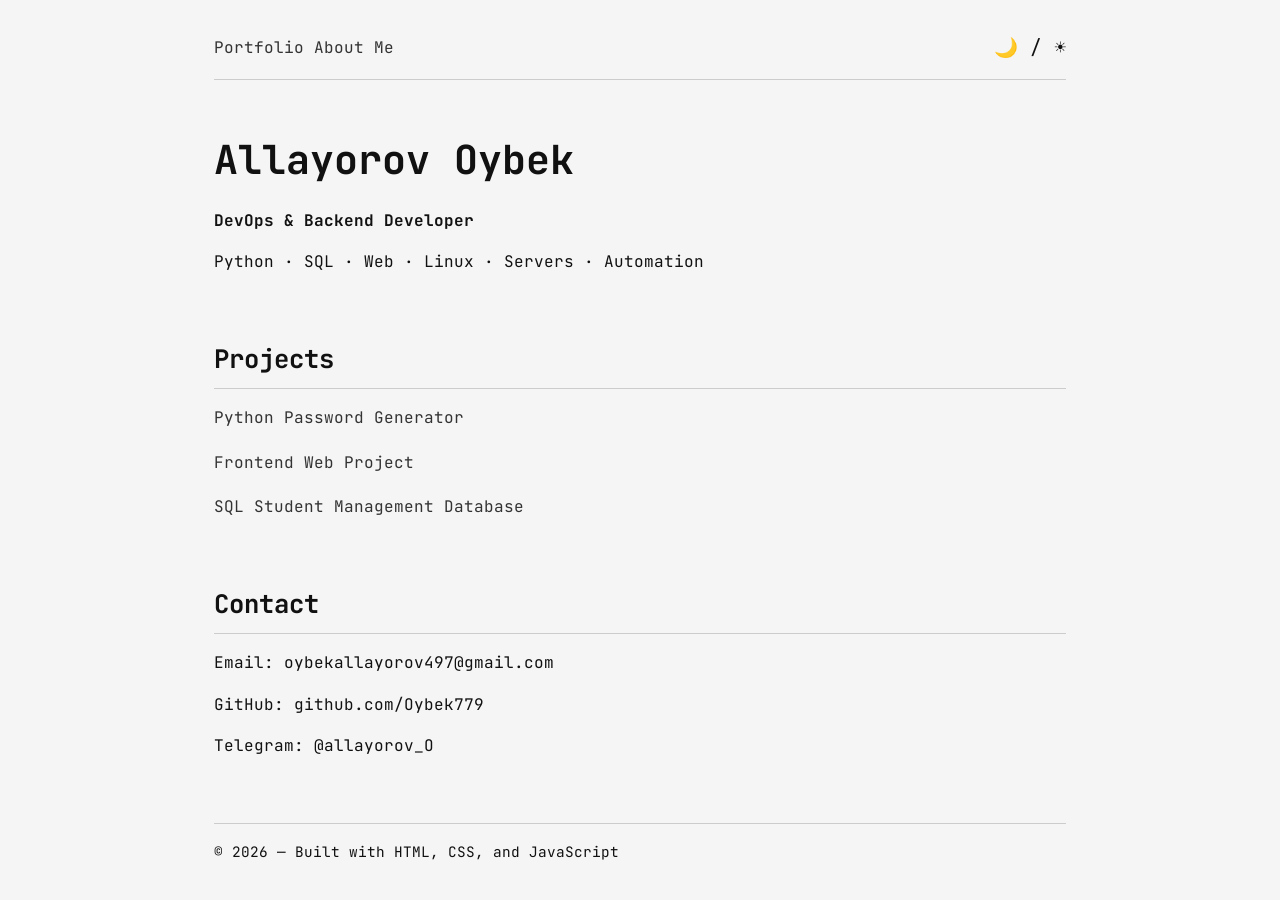
<file: index.html>
<!DOCTYPE html>
<html lang="en" data-theme="light">
<head>
  <meta charset="UTF-8">
  <title>Developer Portfolio</title>

  <!-- JetBrains Mono -->
  <link href="https://fonts.googleapis.com/css2?family=JetBrains+Mono&display=swap" rel="stylesheet">
  <link rel="stylesheet" href="style.css">
</head>

<body>

<div class="container">

  <!-- TERMINAL HEADER -->
  <header class="header">
    <div class="prompt">
      Portfolio About Me
    </div>

    <!-- LIGHT / DARK TOGGLE -->
    <div class="theme-toggle">
      <input type="checkbox" id="themeSwitch" onchange="
        document.documentElement.setAttribute(
          'data-theme',
          this.checked ? 'dark' : 'light'
        )
      ">
      <label for="themeSwitch">🌙 / ☀️</label>
    </div>
  </header>

  <!-- HERO SECTION -->
  <section>
    <h1><!-- YOUR NAME HERE -->Allayorov Oybek</h1>
    <p><strong>DevOps & Backend Developer</strong></p>
    <p>
      <!-- SHORT DESCRIPTION -->
      Python · SQL · Web · Linux · Servers · Automation
    </p>
  </section>

  <!-- PROJECTS -->
  <section>
    <h2>Projects</h2>
    
    <ul class="project-list">
      <li>
        <a href="project-python.html">Python Password Generator</a>
      </li>
      <li>
        <a href="project-web.html">Frontend Web Project</a>
      </li>
      <li>
        <a href="project-sql.html">SQL Student Management Database</a>
      </li>
    </ul>
  </section>

  <!-- CONTACT -->
  <section>
    <h2>Contact</h2>
    <p>Email: oybekallayorov497@gmail.com</p>
    <p>GitHub: github.com/Oybek779</p>
    <p>Telegram: @allayorov_O</p>
  </section>

  <footer>
    © 2026 — Built with HTML, CSS, and JavaScript
  </footer>

</div>

</body>
</html>
</file>
<file: style.css>
/* ===============================
   GLOBAL VARIABLES & THEME
================================ */

:root {
  --bg: #f5f5f5;
  --text: #111;
  --accent: #333;
  --border: #ccc;
}

[data-theme="dark"] {
  --bg: #0d1117;
  --text: #c9d1d9;
  --accent: #58a6ff;
  --border: #30363d;
}

/* ===============================
   BASE STYLES
================================ */

* {
  box-sizing: border-box;
}

body {
  margin: 0;
  font-family: "JetBrains Mono", monospace;
  background: var(--bg);
  color: var(--text);
  line-height: 1.6;
}

a {
  color: var(--accent);
  text-decoration: none;
}

a:hover {
  text-decoration: underline;
}

.container {
  max-width: 900px;
  margin: 0 auto;
  padding: 2rem 1.5rem;
}

/* ===============================
   TERMINAL HEADER
================================ */

.header {
  border-bottom: 1px solid var(--border);
  padding-bottom: 1rem;
  margin-bottom: 3rem;
  display: flex;
  justify-content: space-between;
  align-items: center;
}

.prompt {
  color: var(--accent);
}

/* ===============================
   THEME TOGGLE (PURE CSS)
================================ */

.theme-toggle {
  display: flex;
  align-items: center;
  gap: 0.5rem;
}

.theme-toggle input {
  display: none;
}

.theme-toggle label {
  cursor: pointer;
  font-size: 1.2rem;
}

/* ===============================
   SECTIONS
================================ */

section {
  margin-bottom: 4rem;
}

h1 {
  font-size: 2.5rem;
  margin-bottom: 1rem;
}

h2 {
  font-size: 1.6rem;
  margin-bottom: 1rem;
  border-bottom: 1px solid var(--border);
  padding-bottom: 0.5rem;
}

p {
  max-width: 700px;
}

/* ===============================
   PROJECT LIST
================================ */

.project-list {
  list-style: none;
  padding: 0;
}

.project-list li {
  margin-bottom: 1.2rem;
}

/* ===============================
   CODE BLOCKS
================================ */

pre {
  background: rgba(0,0,0,0.05);
  padding: 1rem;
  overflow-x: auto;
  border-left: 3px solid var(--accent);
}

[data-theme="dark"] pre {
  background: rgba(255,255,255,0.05);
}

/* ===============================
   FOOTER
================================ */

footer {
  border-top: 1px solid var(--border);
  padding-top: 1rem;
  font-size: 0.9rem;
}

/* ===============================
   RESPONSIVE
================================ */

@media (max-width: 600px) {
  h1 {
    font-size: 2rem;
  }
}
</file>
